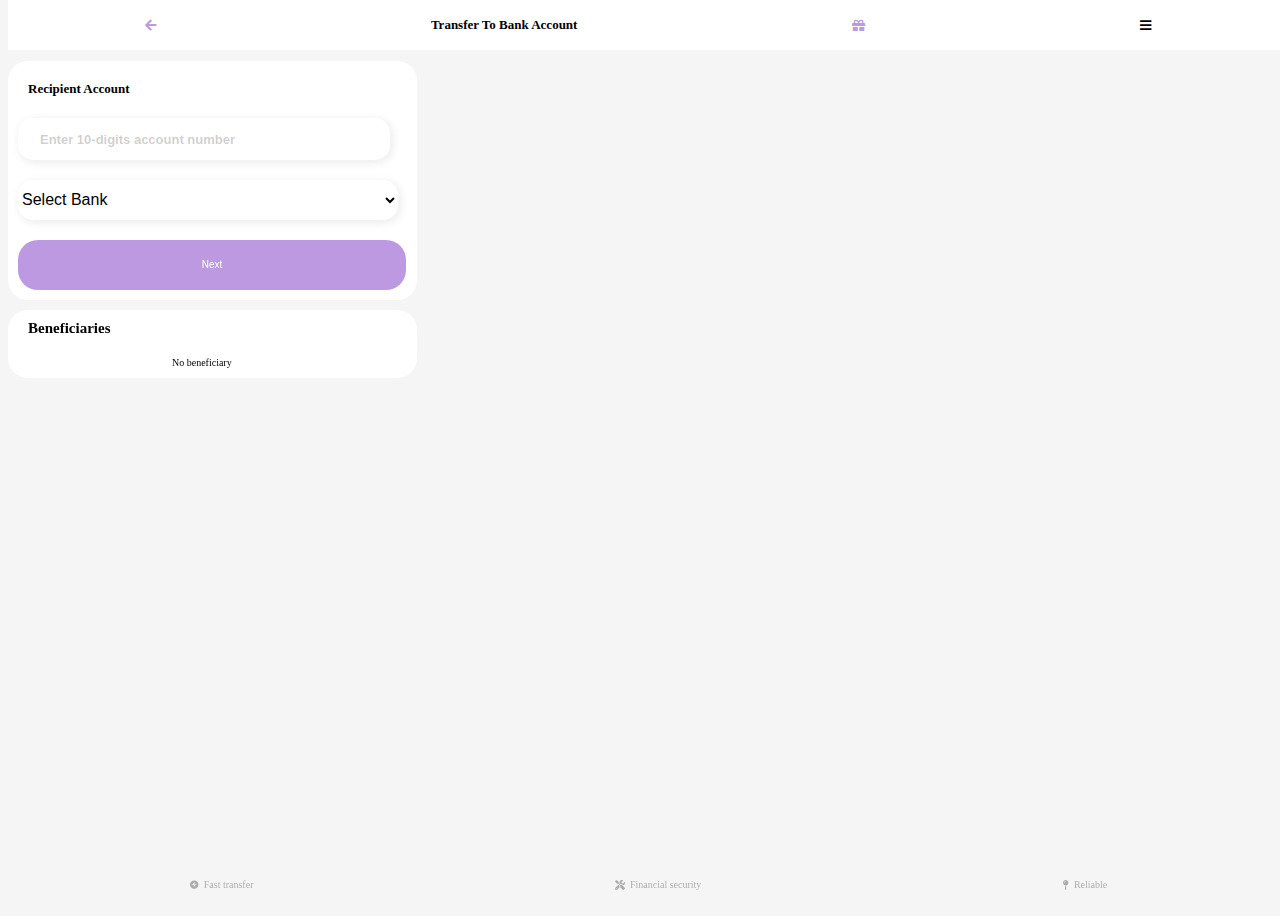
<file: bank.html>
<!DOCTYPE html>
<html>
    <head>
        <meta charset="utf-8"/>
        <meta name="description" content=""/>
        <title>palmpay </title>
         <link rel="stylesheet" href="https://cdnjs.cloudflare.com/ajax/libs/font-awesome/5.15.4/css/all.min.css" integrity="sha512-1ycn6IcaQQ40/MKBW2W4Rhis/DbILU74C1vSrLJxCq57o941Ym01SwNsOMqvEBFlcgUa6xLiPY/NS5R+E6ztJQ==" crossorigin="anonymous" referrerpolicy="no-referrer" />
          <link href='https://unpkg.com/boxicons@2.1.4/css/boxicons.min.css' rel='stylesheet'>
        <link rel="stylesheet" href="bank.css" type="text/css"/>
       <link rel="stylesheet" href="loader.css" type="text/css"/>
        <script src = "script.js"></script>
        <style>
*{
    color:black;
    font-size:10px;
}
body{
    max-width:340px;
 width:340px;  
 min-height:100vh;
  background:rgba(0,0,0,0.04);
}
      .acct{
          width:100%; 
              display:block;
              background:white;
              border-radius:20px;
            }
            .acct .acct-detail{
                display:block;
                width:100%;
            }
            .acct-detail input{
                width:90%;
                height:40px;
                margin:10px 10px 10px 10px;
               border:none;
             box-shadow:2px 2px 10px 1px rgba(0,0,0,0.04),
                                     2px 2px 10px 1px rgba(0,0,0,0.04);
                outline:none;
                color:black;
              
                font-size:15px;
                font-weight:bold;
                border-radius:15px;
                background:transparent;
            }
           .acct-detail select{
                width:93%;
                height:40px;
                border:none;
                font-size:16px;
             box-shadow:2px 2px 10px 1px rgba(0,0,0,0.04),
                                     2px 2px 10px  1px rgba(0,0,0,0.04);
                outline:none;
                color:black;
                border-radius:15px;
                background:transparent;
                margin:10px 10px 10px 10px;
            }
          .acct-detail input::placeholder{
                font-size:small;
                font-weight:600;
                padding-left:20px;
                color:rgba(0,0,0,0.2);
            }
                .acct h2{
             padding-top:20px;
              padding-left:20px;
              font-size:13px;
            }
            .acct #next{
             width:95%;
             height:50px;
             color:white;
             border:none;
             outline:none;
             margin:10px 10px 10px 10px;
             background:#bc99e0;
             border-radius:20px;   
             font-size:10px;
            }
            
            footer{
                display:flex;
                justify-content:space-around;
                align-items:center;
                 position:fixed;
                 width:100%;
                 bottom:0;
                 margin-right:15px;
                margin-bottom:10px;
            }
            footer .tag{
              display:flex;
              align-items:center;  
              gap:5px;
              
            }
            footer i,.foot{
                color:rgba(0,0,0,0.3);
            }
           
</style>
    </head>
    <body>
        <section id = "load" style = "display:none;"></section>
         <section id = "roll" style = "display:none;">
             <div class = "rolls">
        <div class = "roller">
    <span style = "--i:0"></span>
    <span style = "--i:1"></span>
    <span style = "--i:2"></span>
      <span style = "--i:3"></span>
     <span style = "--i:4"></span>
      <span style = "--i:5"></span>
    <span style = "--i:6"></span>
     <span style = "--i:7"></span>
    <span style = "--i:8"></span>
      <span style = "--i:9"></span>
     <span style = "--i:10"></span>
      </div>
        </div>
            </section>
                <!--confirm form-->
<div class = "confirm" >
    <!--top-->
    <div class = "top" >
     <h2 style = "font-size:15px;font-weight:400;margin-left:50px;">Information confirmed</h2> 
      <i class="fa fa-times" id="close" style="font-size:20px; margin-left:40px;color:grey;font-weight:light;"></i>
     </div>
         <!--warning-->
       <div class = "warning" >
           <p style = "color:purple;"><i class="bx bx-error-alt" style = "color:purple;"></i>Kindly review the transfer details carefully<br>before processing</p>
       </div>
    <div class = "mode" style = "display:block;">
        <div class = "bank">
            <h1 style = "font-weight:400;">Bank</h1>
            <h1 class = "bank-name">Opay</h1>
        </div>

            <div class = "bank">
            <h1 style = "font-weight:400;">Account Number</h1>
            <h1 class = "acct-num">9057326602</h1>
        </div>
            <div class = "bank">
            <h1 style = "font-weight:400;">Verified Name</h1>
            <h1 class = "acct-name"><i class="bx bx-score"></i>John Ajala</h1>
        </div>
    </div>
       <a href = "transfer.html"><button id = "confirm">Confirm</button></a>
</div>
        <div class = "header">
          <i class="fa fa-arrow-left" id="arw" style="color:#bc99e0;"></i>  
          <h1>Transfer To Bank Account</h1>
          <i class="fa fa-gift" style="color:#bc99e0;"></i>
           <i class="fa fa-bars" id="ham" onclick="hams()"></i>
        </div>
            <div class = "history">
            <a href = ""><i class="fa fa-folder">History</i></a>
                </div>
                      
            <article style = "position:fixed; top:50px;">
            <!--account-->
        <div class = "acct">
        <h2>Recipient Account</h2>
            <div class = "acct-detail">
        <input type="tel" required = "true" class = "acct-no" maxlength = "10" min = "10" max = "10" minlength="10" name="number" id = "acct-no" placeholder = "Enter 10-digits account number">
 <select name="items" required = "true" class = "bank" id = "bank">
  <option value="item1">Select Bank</option>
  <option value="Opay">Opay</option>
  <option value="UBA">UBA</option>
<option value="PalmPay">Palmpay</option>
  </select>
     <button id="next"  >Next</button>
      </div>
    </div>
        <!--beneficiary-->
            <div class = "benefit">
              <h1>Beneficiaries</h1>  
              <div class = "benefits">
                  <img src="images.jpeg" alt="image" width="50" height="auto"></img>
                  <h2>No Internet Connection</h2>
                      <p>Please check your network settings or refresh</p>
              </div>
             </div>
                  <script>
                      //account confirm change
                      function acctChange(){
                           let accountNo = document.querySelector(".acct-no").value;
            let bankName = document.getElementById("bank").value;
            localStorage.setItem("acctNumber", `${accountNo}`);
            localStorage.setItem("bankName", `${bankName}`);
            localStorage.getItem("acctNumber");
            localStorage.getItem("bankName");
            
          /*  let confirmAcct =*/ document.querySelector(".acct-num").innerHTML = accountNo;
           /* let confirmBank =*/ document.querySelector(".bank-name").innerHTML = bankName;
            /*confirmAcct =accountNo;
            confirmBank = bankName;*/
                      }
                       let come = ()=>{
                           setTimeout(()=>{
                               document.getElementById("roll").style.display = "none";
                           document.querySelector(".confirm").style.display = "block";
                       }, 5000);
                       }
                        //Next btn
                        if(navigator.onLine){
                        document.getElementById("next").onclick = ()=>{
                            let acctNo = document.getElementById("acct-no");
                      let selected = document.getElementById("bank").value;
                      let nextBtn = document.getElementById("next");
                      if((acctNo.value && selected) == ""){
                          nextBtn.disabled == 'true';
                          nextBtn.style.background = "red";
                         
                        }
                        else if(acctNo.value.length != 10){ 
                        nextBtn.style.background = "red";
                        acctNo.style.border = "1px solid red" 
                       
                         }
                            else if(isNaN(acctNo.value)){
                                alert("not a number");
                            }
                         else if(document.getElementById("bank").value == 'item1'){  
                           document.getElementById("load").style.display = "none";
                           document.getElementById("roll").style.display = "none";
                      
                         }
                        else{
                            
                           nextBtn.style.background = "purple";
                           document.getElementById("load").style.display = "block";
                           document.getElementById("roll").style.display = "block";
                           acctChange();
                              come();
                        }
                            
                        }
                        }
                        //history.back
                  function ham(){
                          console.log("bars");
                          document.querySelector(".history").classList.toggle("ad");
                      }
                      //confirm close
                      document.getElementById("close").onclick = ()=>{
                          document.querySelector(".confirm").style.display = "none";
                          document.getElementById("load").style.display = "none";
                          
                      }
                      //online
                     let benefits  = document.querySelector('.benefits');
                     if(navigator.onLine){
                        
                         benefits.innerText = "No beneficiary";
                     } 
                     else{
                       benefits.style.display = "block";  
                     }
                     //hamburger
                     document.getElementById("ham").onclick = function(){
                         
                     }
                     
                  </script>
            </div>
              </article>
                <footer>
                    <div class = "tag">
                        <i class="bx bxs-bolt-circle"></i>
                         <div id = "transfer" class = "foot"> Fast transfer</div>
                    </div>
                        <div class = "tag">
                        <i class="fa fa-tools"></i>
                         <div id = "finance" class = "foot">Financial security</div>
                    </div>
                        <div class = "tag">
                        <i class="fa fa-map-pin"></i>
                         <div id = "rely" class = "foot">Reliable</div>
                    </div>
                </footer>
    </body>
        <script>
           
                          document.getElementById("arw").onclick = ()=>{
                  history.back();
              }
                  document.getElementById('ham').onclick =()=>{
                        
                         document.querySelector(".history").classList.toggle("ad");//.style.display="block";
                      }
                      </script>
   </html>
</file>
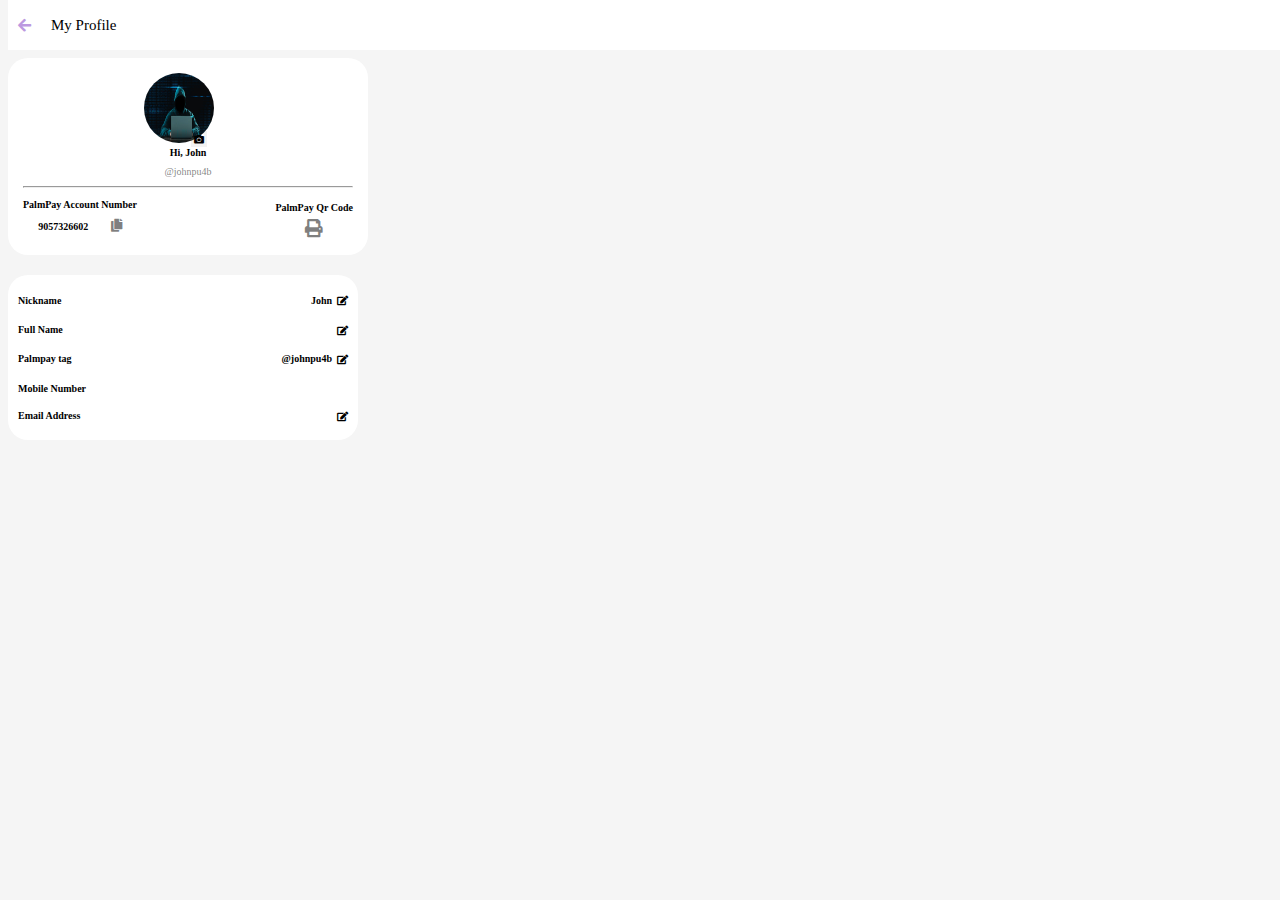
<file: profile.html>
<!DOCTYPE html>
<html>
    <head>
        <meta charset="utf-8"/>
        <meta name="description" content=""/>
        <title>palmpay </title>
         <link rel="stylesheet" href="https://cdnjs.cloudflare.com/ajax/libs/font-awesome/5.15.4/css/all.min.css" integrity="sha512-1ycn6IcaQQ40/MKBW2W4Rhis/DbILU74C1vSrLJxCq57o941Ym01SwNsOMqvEBFlcgUa6xLiPY/NS5R+E6ztJQ==" crossorigin="anonymous" referrerpolicy="no-referrer" />
          <link href='https://unpkg.com/boxicons@2.1.4/css/boxicons.min.css' rel='stylesheet'>
        <link rel="stylesheet" href="profile.css" type="text/css"/>
            <link rel="stylesheet" href="loader.css" type="text/css"/>
        <script src = "script.js"></script>
        <style>
*{
    color:black;
    font-size:10px;
}
body{
  max-width:330px;  
  background:rgba(0,0,0,0.04);
}
header{
    background:white;
    position:fixed;
    top:0;
    z-index:1;
    width:100%;
    height:50px;
}
.prof{
  position:relative;  
  top:50px;
  background:white;
  border-radius:20px;
  width:100%;
  display:block;
  justify-content:center;
  align-items:center;
  text-align:center;
  padding:15px;
}
.prof-img i{
    position:relative;
    right:25px;
    color:rgba(1,1,1,1);
border:3px solid rgba(0,0,0,0.05);
}
.prof-img img{
    position:relative;
    border-radius:50%;
    width:70px;
    height:70px;
}
.prof h2{
    font-weight:400;
    color:rgba(0,0,0,0.5);
}
.prof span{
    font-weight:600;
}
.acct-scan{
    display:flex;
    justify-content:space-between;
    align-items:center;
}
</style>
</head>
   <body>
       <section class = "load" id = "load" style = "display:none;"></section>
         <section id = "roll" style = "display:none;">
             <div class = "rolls">
        <div class = "roller">
    <span style = "--i:0"></span>
    <span style = "--i:1"></span>
    <span style = "--i:2"></span>
      <span style = "--i:3"></span>
     <span style = "--i:4"></span>
      <span style = "--i:5"></span>
    <span style = "--i:6"></span>
     <span style = "--i:7"></span>
    <span style = "--i:8"></span>
      <span style = "--i:9"></span>
     <span style = "--i:10"></span>
      </div>
        </div>
            </section>
         <section id = "load" style = "display:none;"></section>
         <div class = "edit-details">
             <i class="fa fa-times" onclick="cloze()"></i>
              <h2 id = "what">Edit email address</h2>
                <input type = "text" id = "edit-acct" placeholder = "Email Address">
              <button id = "confirm">Confirm</button>
             </div>
                 <div class = "edit-detail">
             <i class="fa fa-times" onclick="cloze()"></i>
              <h2 id = "what">Edit your palmpay tag</h2>
                <input type = "text" id = "edit-tag" placeholder = "palmpay tag">
              <p>If you change your unique PalmPay Tag, you will not be able to change it for another 6 months. Do not use punctuation marks or special character.</p>
              <button id = "confirmed">Confirm</button>
             </div>
       <!--header-->
       <header style = "display:flex;gap:20px;align-items:center;">
           <i class="fa fa-arrow-left" id='arw' style ="font-size:15px;color:#bc99e0; margin-left:10px;"></i>
           <h2 style = "font-size:15px; font-weight:500;">My Profile</h2>
       </header>
           <!--profile-img-->
               <div class = "prof">
                  <div class = "prof-img">
                      <input type="file" hidden = "true" name="text_input" id = "imageFile" accept = "image/*">
                   <img src="images.jpeg" alt="image" id = "profile-img"></img>
                   <i class="fa fa-camera"></i>
                       </div>
                       <span>Hi,</span>
                           <span>John</span>
                     <h2>@johnpu4b</h2>
                         <hr></hr>
                        <div class = "acct-scan">
                            <!--palmpay account number-->
                            <div class = "palmPayNum">
                                <h1>PalmPay Account Number</h1>
                                <h2 style = "font-weight:bold; color:black;" id = "num">9057326602 <i class='fa fa-copy' onclick = "copy()" style='color:rgba(0,0,0,0.5); font-size:small;margin-left:20px;'></i></h2>
                            </div>
                                <div class = "palmPayQr">
                                <h1>PalmPay Qr Code</h1>
                               <i class='fa fa-print' style='color:rgba(0,0,0,0.5);font-size:large;'></i>
                            </div>
                        </div>
               </div>
               <div class = "detail">
            <div class = "details">
                <h2>Nickname</h2>
               <div class = "edit-nick">
               <h3>John</h3>
                <i class="fa fa-edit"></i>
                    </div>
            </div>
                <div class = "details">
                <h2> Full Name</h2>
                 <div class = "edit-nick">
               <h3 id = "name"></h3>
               <i class="fa fa-edit"></i>
                   </div>
            </div>
                <div class = "details">
                    <div class = "unique" style = "">
                <h2>Palmpay tag</h2>
                    <!--<span>Use unique tag to find your friends</span>-->
                 </div>
                <div class = "edit-nick">
               <h3 id = "palmpaytag">@johnpu4b</h3>
              <i class="fa fa-edit"></i>
                  </div>
            </div>
                <div class = "detailz" id = "details">
                <h2 >Mobile Number</h2>
                    <div class = "edit-nick">
               <h3 id = "mobile"></h3>
                
                     </div>
            </div>
                <div class = "details">
                <h2 >Email Address</h2>
                    <div class = "edit-nick">
               <h3 id = "mail"></h3>
                  <i class="fa fa-edit"></i>
                     </div>
            </div>
         </div>
             <article>
                 <div class = "topnav">
                 <div class = "nav">
                 <i class="fa fa-arrow-left" onclick="cloze()" ></i>
                <div class = "top">
                  <i class="fa fa-star"></i>
                 <i class="fa fa-bars"></i>
                </div>
                    </div>
                    <h1>Edit your name</h1>
                    </div>
                      <div class = "editFname">
                          <h2>Legal First Name</h2>
                         <input type="text" name="text_input" id = "LFN" required = "true">
                           <br></br>
                      <input type="text" placeholder = "middle name(optional)" style = "margin-top:10px;" name="text_input" id = "LSN"> 
                      
                       <h2>Legal Surname</h2>
                         <input type="text" name="text_input" id = "LSN" required = "true"> 
                     <button id = "submitFname">Submit</button>
                       </div>
                          
             </article>
   </body>
       <script>
           localStorage.setItem("imgUR", `images.jpeg`);
               localStorage.getItem("imgUR");
               //window onload
           window.onload = ()=>{
               document.getElementById("name").innerText = localStorage.getItem("myName");
               document.getElementById("mobile").innerText = localStorage.getItem("myNum");
               const img  = profileImg.querySelector("img");
               img.src = localStorage.getItem("imgUR");
           }
           //upload image
           const profileImg = document.querySelector(".prof-img"),
            imgBox = profileImg.querySelector("img"),
            fileInput = profileImg.querySelector("input");
            
            const upload = (e) =>{
              const file = e.target.files[0];
               if(!file) return;
               imgBox.src = URL.createObjectURL(file);      
               localStorage.setItem("imgURL", `${imgBox.src}`);
               localStorage.getItem("imgURL");
               }
            
            fileInput.addEventListener("change", upload);
           profileImg.addEventListener("click",() =>  fileInput.click());
           
           
         navigator.getBattery().then(function(e){
             
             console.log(e.dischargingTime/1000 + " " + e.level*100);
         })
         
   function article(){
       setTimeout(()=>{
           document.querySelector("article").style.display = "block";
           document.getElementById("load").style.display ="none";
                     document.getElementById("roll").style.display ="none";
       },5000);
   }
           //edit profile
          let edit = document.querySelectorAll(".details").forEach((event)=>{
             event.addEventListener("click", ()=>{
                 if(event.firstElementChild.innerText == "Full Name"){
                     document.getElementById("load").style.display ="block";
                     document.getElementById("roll").style.display ="block";
                     article();
                     document.getElementById("submitFname").onclick = ()=>{
             document.querySelector("article").style.display="none";
             //document.querySelector('.load').style.display = "block";/*.classList.add("zIndex");*/
              event.querySelector("h3").innerText = document.querySelector("#LFN").value;
             //  document.getElementById("roll").style.display ="block";
               console.log("xkgg");
           }
     
                 }
                 else if(event.firstElementChild.innerText == "Palmpay tag"){
                     document.querySelector('#load').style.display ="block";
                    document.querySelector(".edit-detail").style.display = 'block';
                 }
                 else{
  /*section edit*/  
  document.getElementById("what").innerText = "Edit" + " " +  (event.firstElementChild.innerText).toLowerCase();
     /*loader*/ 
      document.querySelector('#load').style.display ="block";
    /*input placeholda*/ 
     document.querySelector("input").placeholder = (event.firstElementChild.innerText).toLowerCase();
     /*edit button*/
      document.querySelector('.edit-details').style.display ="block";
         }
                        console.log(event.firstElementChild.innerText); 
                console.log(event.lastElementChild.innerText);
             
   /*confirm button*/  
   document.getElementById("confirm").onclick = ()=>{
                    if(document.querySelector("input").value == ""){
                        alert("null");
                        document.getElementById("confirm").disabled = true;
                        document.getElementById("confirm").disabled = false;
                        
                    }
            
                    else{
                    
                           localStorage.setItem(`${(event.firstElementChild.innerText).toLowerCase()}`,`${document.querySelector("input").value}`);
               localStorage.getItem(`${(event.firstElementChild.innerText).toLowerCase()}`);
                  
                       event.querySelector("h3").innerText = document.querySelector("input").value;
                   navigator.vibrate([300,100,300]);
                       cloze();
                       
                    }
                }
                //palmpay tag close
            
   document.getElementById("confirmed").onclick = ()=>{
                    if(document.querySelector("#edit-tag").value == ""){
                        alert("null");
                        document.getElementById("confirm").disabled = true;
                        document.getElementById("confirm").disabled = false;
                        
                    }
            
                    else{
                    
                           localStorage.setItem(`${(event.firstElementChild.innerText).toLowerCase()}`,`${document.querySelector("input").value}`);
               localStorage.getItem(`${(event.firstElementChild.innerText).toLowerCase()}`);
                  
                       event.querySelector("h3").innerText = document.querySelector("#edit-tag").value;
                       cloze();
                       
                    }
                }

             })  
             
           })
           //close confirm
      function cloze(){
          document.querySelector('#load').style.display ="none";
          document.querySelector(".edit-detail").style.display = 'none';
         document.querySelector(".edit-details").style.display = "none";
         document.querySelector("article").style.display = 'none';
         document.querySelector("input").value = "";
     }
           console.log("width: " + screen.width + "," + "height: " + screen.height+ "," + "Availheight: " + screen.availHeight + "," + "Availwidth: " + screen.availWidth+ "," + "left: " + screen.availLeft+ "," + "top: " + screen.availTop+ "," + "color: " + screen.colorDepth+ "," + "pixel: " + screen.pixelDepth);
           document.getElementById('arw').onclick = ()=>{
               history.back();
           }
           
           //copy palmpay num
           function copy(){
         
           }
       </script>
     </html>
</file>
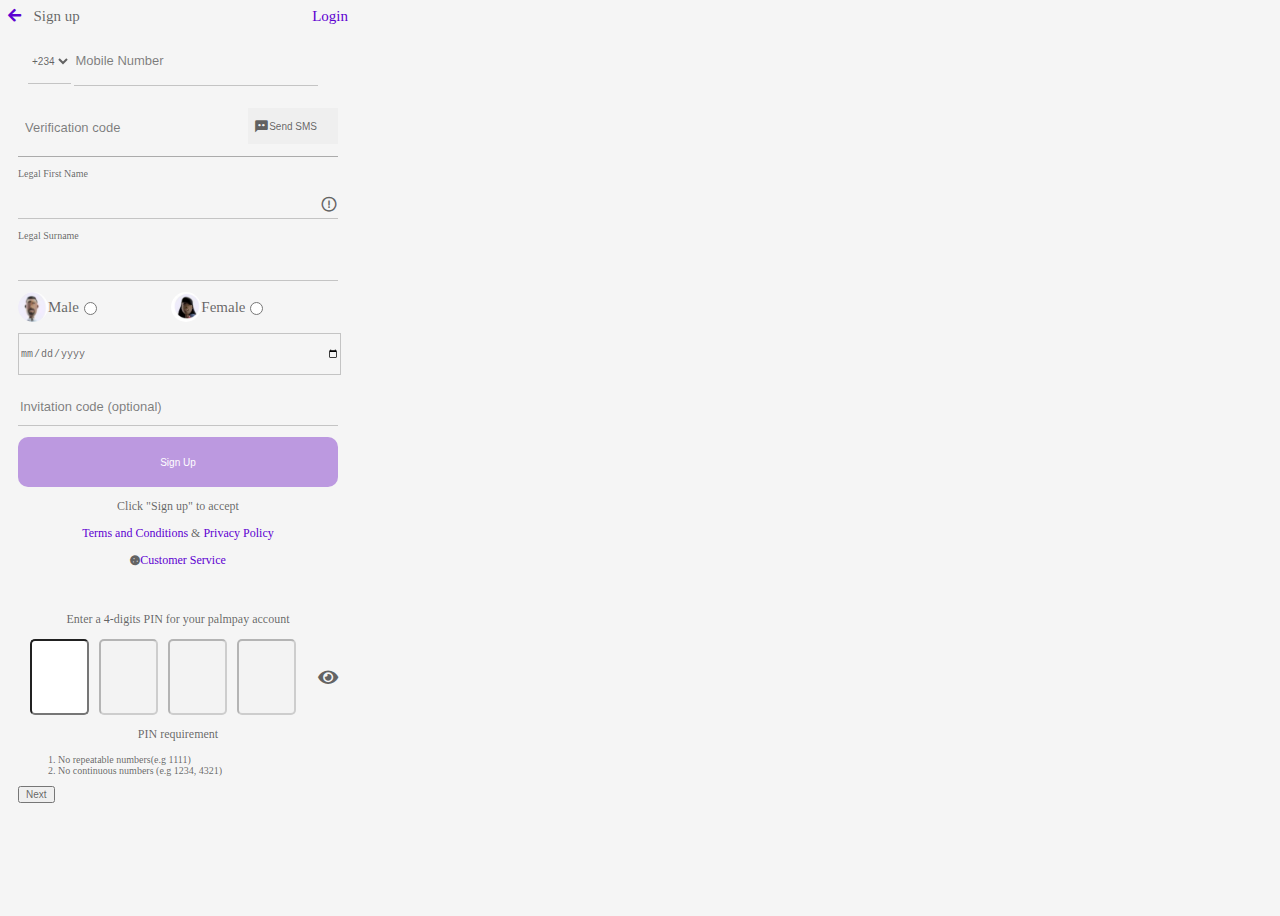
<file: signup.html>
<!DOCTYPE html>
<html>
    <head>
        <meta charset="utf-8"/>
        <meta name="description" content=""/>
        <title> </title>
            <link rel="stylesheet" href="https://cdnjs.cloudflare.com/ajax/libs/font-awesome/5.15.4/css/all.min.css" integrity="sha512-1ycn6IcaQQ40/MKBW2W4Rhis/DbILU74C1vSrLJxCq57o941Ym01SwNsOMqvEBFlcgUa6xLiPY/NS5R+E6ztJQ==" crossorigin="anonymous" referrerpolicy="no-referrer" />
          <link href='https://unpkg.com/boxicons@2.1.4/css/boxicons.min.css' rel='stylesheet'>
        <link rel="stylesheet" href="style.css" type="text/css"/>
        <script src = "script.js"></script>
        <style>
            *{
    color:rgba(0,0,0,0.6);
    font-size:10px;
    accent-color:var(--main-color);
}
:root{
    --main-color:#5e00d1;
    --sec-color:#bc99e0;
}
body{
    max-width:340px;
 width:340px;  
 min-height:100vh;
  background:rgba(0,0,0,0.04);
}
            .header{
             display:flex;
             justify-content:space-between;
             align-items:center;   
             font-size:15px;
            }
            .header span{
                font-size:15px;
            }
            .header i,.header .log{
               color:var(--main-color); 
            }
            .left i{
                margin-right:10px;
                font-size:15px;
            }
            select{
            border:none;
            outline:none; 
            height:90%;   
            background:transparent;
            border-bottom:1px solid rgba(0,0,0,0.2);
            }
            form{
                padding:10px;
            }
            .signs{
              justify-content:center;
              align-items:center;  
              margin-left:10px;
              height:50px;
              width:100%;
              
            }
            #tel{
              border:none;
               outline:none;
               //background:rgba(0,0,0,0.04);
                height:95%; 
                width:75%;  
                font-size:16px;
                background:transparent;
                border-bottom:1px solid rgba(0,0,0,0.2);
            }
            input[type="search"]{
                position:relative;
                border:none;
                outline:none;
                width:100%;
                border-bottom:1px solid rgba(0,0,0,0.2);
                height:40px;
                font-size:large;
                background:transparent;
            }
          input[type="tel"]{
                width:100%;
                border:none;
                outline:none;
                height:100%;
            font-size:large;
            background:transparent;
            }
            input[type="date"]{
               position:relative;
                 border:1px solid rgba(0,0,0,0.2);
                width:100%;
                height:40px; 
                background:transparent;
            }
            .inputs{
                display:flex;
                align-items:center;
                justify-content:center;
            }
            .input{
                display:flex;
               justify-content:center;
            }
              .input input[type="number"],
                input[type="password"]{
                   position:relative;
                   width:17%;
                   height:70px;
                   border-radius:5px;
                  font-size:large;
                  
                  margin-right:10px;
                  text-align:center;
                   flex-direction:column;
                   justify-content:center;
               }
            p{
                text-align:center;
                font-size:12px;
            }
            p span{
              color:var(--main-color);  
              font-size:12px;
            }
          .first{
                position:relative;
            }
            img{
                border-radius:50%;
                width:30px;
                height:30px;
            }
              .verification{
                  position:relative;
                  height:50px;
               //   justify-content:space-between;
                  align-items:center;
                  display:flex;
                  padding:5px;
                  border-bottom:1px solid rgba(0,0,0,0.3);
              }
              .receive{
               //  margin-right:5px; 
                 //gap:20px;
                height:60%;
                 display:flex;
                 border:none;
               outline:none;
                 align-items:center;
              }
              .receive span{
                margin-right:15px;  
              }
           .receive, #error{
              position:absolute;  
              right:0;
             // top:0;
             font-size:large;
            text-align:center;
              
            }
            #error{
                bottom:6px;
            }
            .receive i{
               // position:absolute;
                //right:50px;
                font-size:15px;
            }
            .male,
            .female,
            .gender{
                display:flex;
               justify-content:space-between;
                align-items:center;
            }
            .male span,
            .female span{
                font-size:15px;
            }
            button.sign{
               width:100%;
               height:50px; 
               border:none;
               outline:none;
               color:white;
               background:var(--sec-color);
               border-radius:10px;
            }
           input::placeholder{
               color:rgba(0,0,0,0.5);
               font-size:small;
           }
           .invitation{
               position:relative;
               width:100%;
               height:auto;
           }
           .invite{
              position:absolute;
              bottom:0; 
              color:red;
              z-index:2;
              opacity:0;
           }
         
   #surname:focus::placeholder,
        #fname:focus::placeholder,
        input:focus::placeholder{
               opacity:1;
               color:rgba(0,0,0,0.4);
           }
           #surname::placeholder,
           #fname::placeholder{
              // display:none;
              opacity:0;
           }
           #next{
              justify-content:center;
              align-items:center; 
           }
        </style>
            </head>
   <body>
       <div class = "header">
           <div class = "left">
              <i class='fa fa-arrow-left'></i> 
              <span>Sign up</span>
           </div>
               <span class='log'>Login</span>
       </div>
           <form action = "index.html" >
          <!-- <div class='sign'>-->
               <div class = "signs">
                  
             <select name="country" required>
                   <img src = "nig.png"></img>
  <option value="nigeria">+234</option>
  <option value="ghana"><img src = "ghana.png">+233</option>
    
  </select>
      <input type="tel" required placeholder = "Mobile Number" maxlength = "10" id = "tel" class = "num">
          </div><br>
              <div class = "verification">
            <input type="tel" required maxlength = "4" max = "4" name="number" placeholder="Verification code">
                 <button class = "receive">
               <i class="bx bxs-comment-dots"></i>
                   <span>Send SMS</span>
                       </button>
           </div><br>
               
                 <div class = "first con" id = "con">
               <span id = "first">Legal First Name</span>
               <input type="search" id = "fname" required name="text_input" placeholder = "Legal First Name">
                   <span class = "bx bx-error-circle" id = "error"></span>
                   
                      </div><br>
                          
                        <div class = "surname con"id = "con">     
                <span id = "Surname">Legal Surname</span>
               <input type="search"  required name="text_input" id = "surname" placeholder = "Legal Surname">
                   
                       </div><br>
                           
                       <div class = "gender" >
                           <div class = "male" >
                     <img src="male.jpg" alt="image"></img>
                   <span>Male</span>
                    <input type="radio" name="radio">
                </div>
                      <div class = "female" >
               <img src="female.jpg" alt="image" ></img>
              <span>Female</span>
                    <input type="radio" name="radio">
                        </div>
                            <br>
                   </div><br>
                    <input type="date" required placeholder = "Date of birth" name="date">
                        <br></br>
                        <div class = "invitation con" id = "con">
                    <span class = "invite">Invitation code (optional)</span>
                    <input type="search" name="text_input" placeholder = "Invitation code (optional)" id = "invite">
                        </div><br>
                    <button class = "sign">Sign Up</button>
                   <p>Click "Sign up" to accept</p>
                   <p><span>Terms and Conditions</span> & <span>Privacy Policy</span></p>
<p><span><i class="fa fa-cookie"></i>Customer Service</span></p>
              </form>
                  <form>
                      <p>Enter a 4-digits PIN for your palmpay account</p>
                          <div class = "inputs">
                              <div class = "input">
                          <input type="number" maxlength = "1" name="number"  id = "forst" class = "pin">
                            <input type="number" maxlength = "1" name="number"  id = "sec" class = "pin" disabled>
                               <input type="number" maxlength = "1" name="number"  id = "third" class = "pin" disabled >
                                 <input type="number" maxlength = "1" name="number"  id = "fort" class = "pin" disabled >
                                  <input type="number" maxlength = "1" name="number"  id = "last" class = "pin" disabled hidden>
                                 </div>
                               <i class="fa fa-eye" onclick="eye()" style="font-size:large;" id="eye"></i>
                              </div>
                                 <p>PIN requirement</p>
                                 <ol>
                                   <li>No repeatable numbers(e.g 1111)</li>
                                    <li>No continuous numbers (e.g 1234, 4321)</li>  
                                 </ol>
                                    <button id = "next">Next</button>
                  </form>
   </body>
       <script>
       
                   function eye(){
          let inp = document.querySelectorAll(".input input");
          inp.forEach(input=>{
           
              if(input.type == "number"){
                   input.type = "password"; 
                  
          }
          else{
              input.type = "number";  
          }
          
          })
          }
          
           let pin = document.querySelector(".input");
           let pinInput = document.querySelectorAll(".pin");
           pinInput.forEach(input=>{
       
               input.addEventListener("keyup", (e)=>{
                   
                   //input box Number
                   if(input.value.length == 1){
                       input.nextElementSibling.disabled = false;
                       input.nextElementSibling.focus();
                       
                       
                   
                   }
                  else if(e.value == 1111){
                      alert("3");
                  }
                   //delete numbers
                   if(e.key == "Backspace"){
                       input.previousElementSibling.disabled = false;
                       input.previousElementSibling.focus();
                  //    alert("back"); 
                      
                   }
                   
               })
           })
           //next
           document.getElementById("next").onclick = ()=>{
               let forst = document.getElementById("forst");
               let sec = document.getElementById("sec");
               let third = document.getElementById("third");
               let fort = document.getElementById("fort");
            //   let first = document.getElementById("first");
            
                  localStorage.setItem("pin", `${forst.value} ${sec.value} ${third.value} ${fort.value}`);
                  localStorage.getItem("pin")
                   }
                   
           document.querySelector(".sign").onclick = ()=>{
           let fname = document.querySelector("#fname");
           let tel = document.querySelector("#tel");
           let sname = document.querySelector("#surname");
           //full name
           localStorage.setItem("myName", `${fname.value}  ${sname.value}`);
           localStorage.getItem("myName");
           //legal first name
           localStorage.setItem("legalName", `${fname.value}`);
           localStorage.getItem("legalName");
           //my mobile
           localStorage.setItem("myNum", `${tel.value}`);
           localStorage.getItem("myNum");
           }
         //input focus
           document.querySelectorAll("input[type='search']").forEach(e=>{
               e.addEventListener("focus", (e)=>{
                   document.getElementById("error").style.display ='none';
                document.querySelectorAll('.con').forEach(con =>{
                       con.addEventListener("click", co=>{
                           con.firstElementChild.style.color ='var(--main-color)';
                           })
                           })
                             })
                         
           })
       </script>
       </html>
</file>
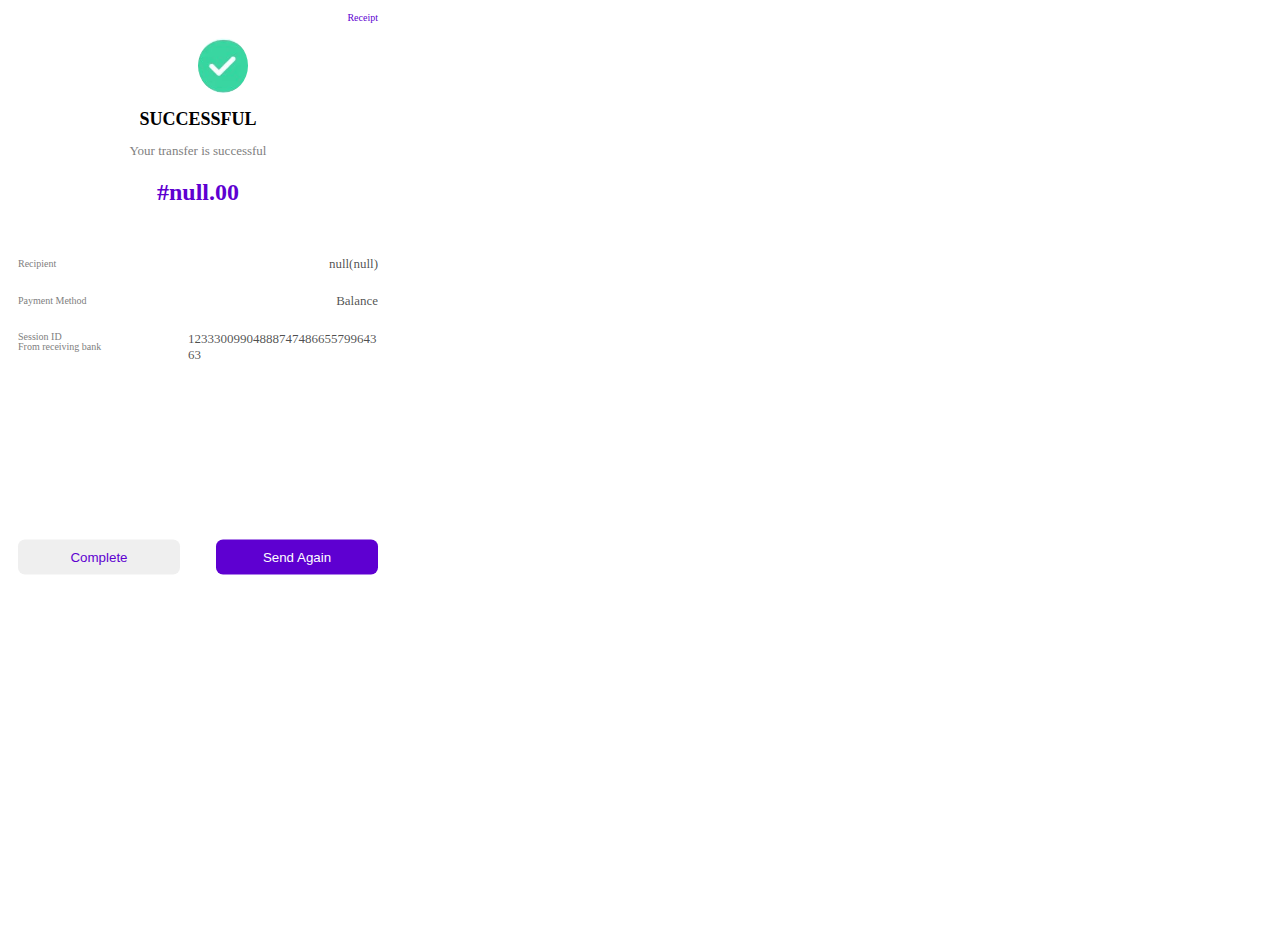
<file: success.html>
<!DOCTYPE html>
<html>
    <head>
        <meta charset="utf-8"/>
        <meta name="description" content=""/>
        <title>palmpay </title>
         <link rel="stylesheet" href="https://cdnjs.cloudflare.com/ajax/libs/font-awesome/5.15.4/css/all.min.css" integrity="sha512-1ycn6IcaQQ40/MKBW2W4Rhis/DbILU74C1vSrLJxCq57o941Ym01SwNsOMqvEBFlcgUa6xLiPY/NS5R+E6ztJQ==" crossorigin="anonymous" referrerpolicy="no-referrer" />
          <link href='https://unpkg.com/boxicons@2.1.4/css/boxicons.min.css' rel='stylesheet'>
        <link rel="stylesheet" href="loader.css" type="text/css"/>
      <!--   <link rel="stylesheet" href="styles/profile.css" type="text/css"/>-->
        <script src = "script.js"></script>
        <style>
            body{
                max-width:360px;
                overflow-x:hidden;
                scroll-behavior:smooth;
              padding:10px;
              min-height:100vh;
            }
            a {
                text-decoration:none;
                font-size:x-small;
                 font-weight:400;
                 line-height:2;
                color:#5e00d1;
                position:relative;
            
                top:-10px;
                float:right;
            }
            .head-detail h1{
                font-size:large;
            }
              .head-detail p{
                  font-size:small;
                  color:grey;
              }
                .head-detail h2{
                 color:#5e00d1;   
                }
                .article{
                    position:relative;
                 overflow-x:hidden;
                width:100%;
                height:100%;
                    transform:translateY(50px);
                }
            .success-head{
               /*:position:relative;
               top:0%;
               left:0%;*/
               margin-top:20px;
               text-align:center;
               justify-content:center;
               align-items:center;
               display:block; 
               
            }
             .success-head img{
                 border-radius:50%;
                 align-items:center;
               justify-content:center;
                 transform:translateX(25px);
             }
            .success-detail{
                display:flex;
                justify-content:space-between;
                align-items:center;
                
            }
               .success-detail h2{
                 font-size:x-small;
                 font-weight:400;
                 line-height:2;
                 color:grey;
                 //width:500px;
                 }
                    .success-detail span{
                        font-size:small;
                 font-weight:500;
                 color:rgba(0,0,0,0.7);
              
                    }
            .btns{
                
                display:flex;
                align-items:center;
                justify-content:space-between;
                position:relative;
               bottom:0%;
            transform:translateY(470%);
            }
            .btns button{
                width:45%;
                padding:10px;
                height:60%;
                border:none;
                border-radius:7px;
            }
            button:nth-child(2){
                background:#5e00d1;
                color:white;
            }
            #session{
               // position:relative;
                width:190px;
                word-wrap:break-word;
            }
            button:nth-child(1){
                //background:#5e00d1;
                color:#5e00d1;
            }
            section{
                margin-top:40px;
            }
        </style>
            </head>
     <body>

         <a href = "#">Receipt</a>
      
         <div class = "success-head">
             
             <div class = "image">
         <img src="good.jpg" alt="image" width="50" height="auto">
            </div>
                <div class = "head-detail">
                 <h1>SUCCESSFUL</h1>
              <p>Your transfer is successful</p>
              <h2 id = "amt">#10.00</h2>
                  </div>
                      </div>
                          <section>
                  <div class = "success-detail">
             <h2>Recipient</h2>
             <span id = "palmName">JOHN AJALA (9057326602)</span>
                 </div>
                 <div class = "success-detail">
             <h2>Payment Method</h2>
             <span>Balance</span>
                 </div>
                     <div class = "success-detail">
             <h2>Session ID <p style = "margin-top:-10px;">From receiving bank</p></h2>
             <span id = "session">1233300990488874748665579964363</span>
                 </div>
                </section>
                     <div class = "btns">
                         
               <button>Complete</button>
                <button>Send Again</button>
                    </div>
                     
     </body>
         <script>
             
             //palm name
             document.getElementById("palmName").innerHTML = localStorage.getItem("bankName") + "(" + localStorage.getItem("acctNumber") + ")";
            //get amount sent
             document.getElementById("amt").innerHTML = "#" + localStorage.getItem("sendPrice") + ".00";
         </script>
         </html>
</file>
<file: bank.css>
.header{
    display:flex;
    position:fixed;
    width:100%;
    background-color:white;
    top:0;
    justify-content:space-around;
    align-items:center;
z-index:1;
height:50px;

}
.header i, h1{
    font-size:small;
}
.history{
    position:relative;
    //left:90%;
    float:right;
    z-index:1;
    top:40px;
    background-color:white;
    border-radius:50px;
    box-shadow:1px 1px 2px rgba(0,0,0,0.2),
                            -1px -1px 2px rgba(0,0,0,0.2);
    width:100px;
    display:none;
    justify-content:center;
    align-items:center;
    //text-align:center;
    height:30px;
}
.history.ad{
    display:block;
}
.history i{
    position:absolute;
     justify-content:center;
    align-items:center;
   // text-align:center;
   top:10px;
   left:20px;
  
}
.history:after{
    content:"";
    position:absolute;
    width:5px;
    height:10px;
    top:-10%;
    border-radius:100px;
    right:10px;
    box-shadow:1px 1px 2px rgba(0,0,0,0.2),
                            -1px -1px 2px rgba(0,0,0,0.2);
    background-color:white;
}
.benefit{
    display:block;
    background-color:white;
    border-radius:20px;
    width:100%;

    
}
.benefits{
    display:block;
    border-radius:20px;
    width:90%;
    justify-content:center;
    align-items:center;
  padding:10px;
  text-align:center;
}
   .benefit h1{
       font-size:15px;
          margin-left:20px;  
              padding-top:10px;
              //text-align:center;
              width:90%;
            }
    .benefits img{
        width:100px;
        height:100px;
        border-radius:50%;
       
    }
   .acct-no .arc{
       animation:shake 1s linear infinite; 
    }
    @keyframes shake{
      0%{
       transform:translateX(15px) ;
      }  
      100%{
          transform:translateX(-25px);
      }
    }
.confirm{
    width:95%;
    margin-left:2.5%;
    position:relative;
    top:150px;
    display:none;
    background:white;
    box-shadow:1px 1px 2px rgba(0,0,0,0.2),
                            -1px -1px 2px rgba(0,0,0,0.2);
    border-radius:20px;
    z-index:2;
}
.confirm .top{
   display:flex;
   align-items:center;
   justify-content:center;
}
.confirm .warning{
   width:90%;
   text-align:center;
     background:#d194eb;
    border-radius:20px;
   margin-left:15px;
   padding:3px;
}
.mode{
    font-weight:500;
}
.mode .bank{
    display:flex;
    align-items:center;
    padding-left:10px;
    padding-right:10px;
    justify-content:space-between;
}
.bank h1{
    font-weight:500;
}
  .confirm button{
                position:relative;
                width:70%;
                height:40px;
                color:white;
                margin-left:50px;
                background:#5e00d1;
                border-radius:10px;
                border:none;
                margin-bottom:20px;
            }
</file>
<file: loader.css>
#load{
              position:absolute;
              z-index:2;
              top:0;
              left:0;
             background:rgba(0,0,0,0.3);
              filter:blur(100px);
              width:100vw;
              height:100vh; 
           }
#roll{
     width:20%;
    position:fixed;
    top:250px;
    left:35%;
    display:none;
    background:white;
    box-shadow:1px 1px 2px rgba(0,0,0,0.2),
                            -1px -1px 2px rgba(0,0,0,0.2);
    border-radius:20px;
    z-index:120;
     justify-content:center;
     align-items:center;
   display:flex;
            }
         
            .rolls{
                 background-color:white;
                position:relative;
                width:100px;
                height:100px;
                justify-content:center;
                align-items:center;
            }
            .roller{
                
                position:relative;
                width:40px;
                height:40px;
                
                }
              .roller span{
                position:absolute;
                width:100%;
                height:100%;
                top:60%;
                border-radius:5px;
                left:70%;
               transform:rotate(calc(60deg * var(--i)));
              }
              .roller span:before{
                 position:absolute; 
                 content:"";
                 width:5px;
                 height:5px;
                 gap:5px;
                 top:0;
                 left:0;
                 border-style:double;
                 border-radius:50%;
                 background-color:#5e00d1;
                box-shadow:0 0 10px #5e00d1,
                                        0 0 15px #5e00d1;
                                      
                                      animation:animate 1s linear infinite;
                                      animation-delay:calc(0.2s * var(--i));
              }
              @keyframes animate{
                  0%{
                      transform:scale(1);
                  }
                  100%{
                      transform:scale(0);
                  }
              }
</file>
<file: profile.css>
.detail{
    position:relative;
    top:70px;
    width:100%;
    padding:10px;
    background:white;
    border-radius:20px;
}
.detail .details,.detailz{
    display:flex;
    justify-content:space-between;
    align-items:center;
}
.edit-nick{
    display:flex;
    align-items:center;
}
.edit-nick i{
    margin-left:5px;
}
.edit-details{
    position:fixed;
    top:30%;
    left:5%;
    z-index:2;
    background:white;
    width:80%;
    padding:10px;
    justify-content:center;
    align-items:center;
    display:none;
}
.edit-detail{ 
width:80%;
height:auto;
 position:fixed;
    top:30%;
    left:5%;
    z-index:2;
    background:white;
    padding:10px;
    justify-content:center;
    align-items:center;
    display:none;
border-radius:20px;
}
.edit-detail p{
    color:grey;
    font-weight:600;
}
.edit-details i,
.edit-detail i{
    position:relative;
    left:90%;
    font-size:large;
    font-weight:510;
    color:grey;
}
.edit-details h2,
.edit-detail h2{
    font-weight:light;
    font-size:15px;
    text-align:center;
}
.edit-details input,
.edit-detail input{
    width:100%;
    text-align:center;
    height:50px;
    border:none;
    outline:none;
    font-size:15px;
    margin-bottom:10px;
}
.edit-details button,
.edit-detail button{
    position:relative;
    justify-content:center;
    align-items:center;
    width:80%;
    left:10%;
    text-align:center;
    height:50px;
    color:white;
    background:pink;
    border-radius:10px;
   border:none;
    outline:none;
    margin-bottom:20px;
}
.load.zIndex{
    z-index:10;
}
article{
    position:fixed;
    z-index:2;
    top:0;
    width:100%;
  height:800px;
  display:none;
}
article .topnav{
padding:10px;
    color:white;
    //background-color:purple;
    background:#5e00d1;
}
article .nav{
    
    display:flex;
    justify-content:space-between;
}
article i{
    color:white;
    padding:10px;
    font-size:13px;
}
.topnav h1{
    font-size:large;
    font-weight:500;
    color:white;
}
.editFname{
    display:block;
    background:white;
    border-radius:20px;
    position:relative;
   // top:50px;
    padding:10px;
    width:90%;
}
.editFname input{
  width:100%;
  border:none;
  outline:none;
  border-bottom:1px solid rgba(0,0,0,0.1);
 // font-size:16px;  
}
  .editFname button{
                position:relative;
                width:80%;
                font-size:16px;  
                height:60px;
                color:white;
                margin-left:35px;
                background:#5e00d1;
                border-radius:10px;
                border:none;
                margin-top:50px;
                margin-bottom:300px;
            }
</file>
<file: style.css>
.transfer{
    display:block;
    background-color:white;
    border-radius:20px;
    height:100px;
    width:100%;
    align-items:center;
}
.transfer .transfer-links{
   display:flex;
   justify-content:space-around;
  align-items:center;
   width:100%; 
}
  .transfer .tran{
                text-align:center;
            }
   .transfer .trans{
                position:relative;
                display:block;
                color:grey;
                text-align:center;
                justify-content:space-between;
            }
            .transfer .bx{
                font-size:x-large;
            }
            .transfer h2{
             //margin-left:30px;  
              padding-left:20px;
            }
            .trans a {
             text-decoration:none;   
            }
            
            .services{
    display:block;
    background-color:white;
    border-radius:20px;
   // height:100px;
    width:100%;
    align-items:center;
}
.services .serve1,.serve2,
.serve3,.serve4{
   display:flex;
   justify-content:space-around;
  align-items:center;
   width:100%; 
   margin-top:25px;
}
.serve4{
    padding-bottom:20px;
    
}
 .oda{
                text-align:center;
            }
  .odas{
                position:relative;
                display:block;
                color:grey;
                width:100px;
                text-align:center;
                justify-content:space-between;
            }
         .odas .bx{
                font-size:x-large;
            }
             .services h2{
             margin-left:20px;  
              padding-top:10px;
            }
.active{
   color:brown; 
}
.icon a{
   text-decoration:none; 
}
.icon:active{
    color:blue;
}
</file>
